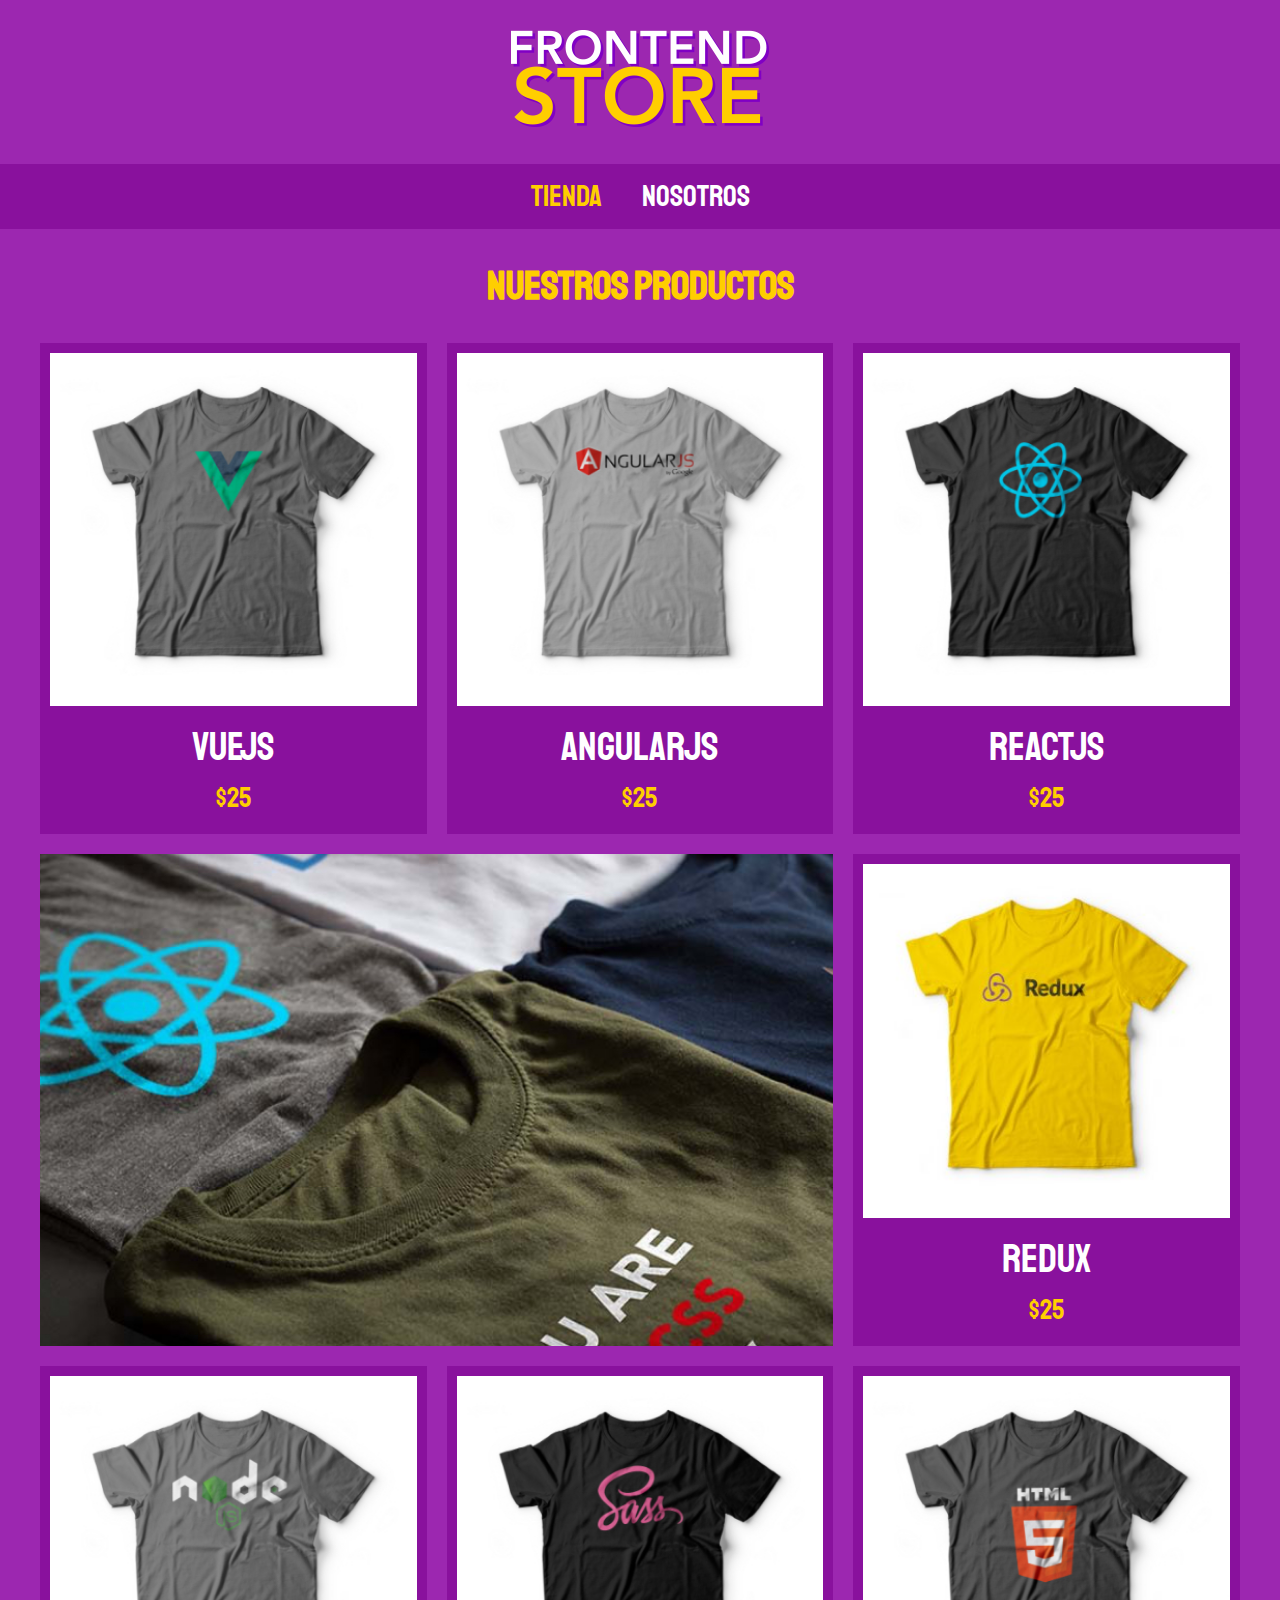
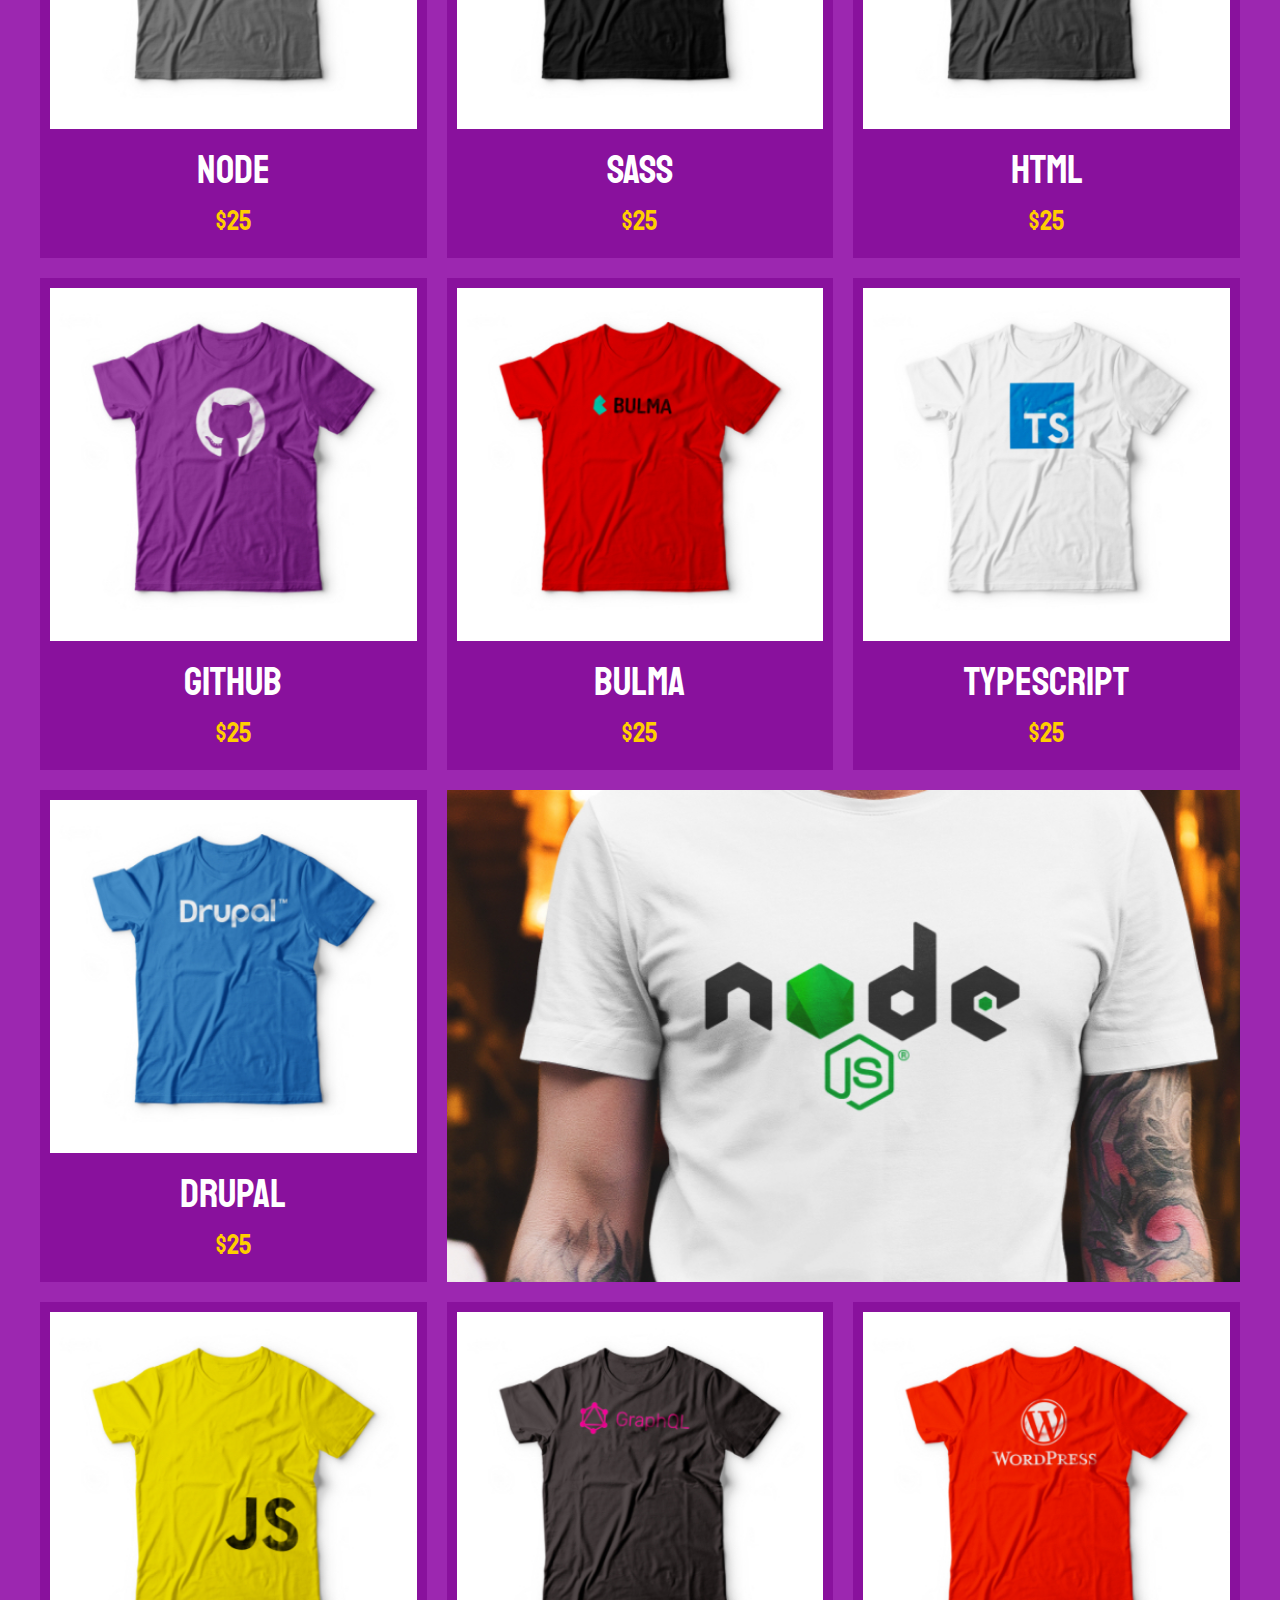
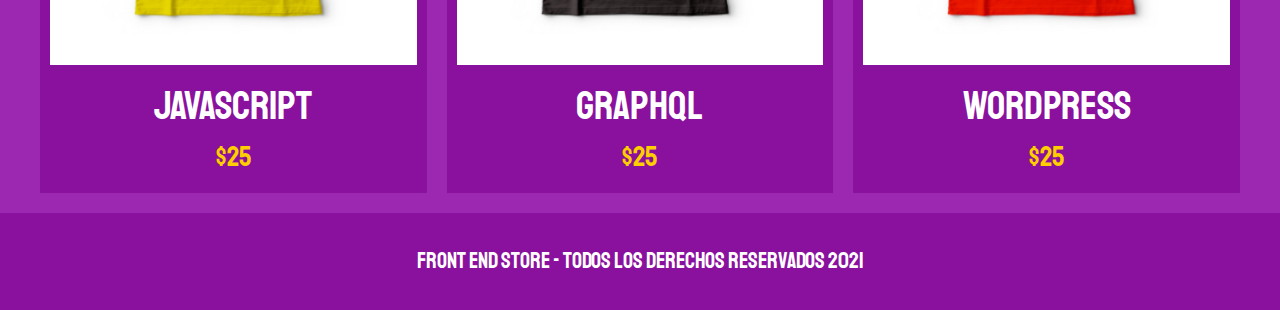
<file: index.html>
<!DOCTYPE html>
<html lang="en">
<head>
    <meta charset="UTF-8">
    <meta http-equiv="X-UA-Compatible" content="IE=edge">
    <meta name="viewport" content="width=device-width, initial-scale=1.0">
    <title>FrontEnd Store</title>
    <link rel="stylesheet" href="css/normalize.css">
    <link rel="preconnect" href="https://fonts.googleapis.com">
    <link rel="preconnect" href="https://fonts.gstatic.com" crossorigin>
    <link href="https://fonts.googleapis.com/css2?family=Staatliches&display=swap" rel="stylesheet">
    <link rel="stylesheet" href="css/style.css">
</head>
<body>
    <header class="header">
        <a href="index.html">
            <img class="header__logo" src="img/logo.png" alt="Logotipo">
        </a>
    </header>
    <nav class="navegacion" >
        <a class="navegacion__enlace navegacion__enlace--activo" href="index.html">Tienda</a>
        <a class="navegacion__enlace" href="nosotros.html">Nosotros</a>
    </nav>

    <main class="contenedor">
        <h1>Nuestros Productos</h1>

        <div class="grid">
            <div class="producto">
                <a href="producto.html">
                    <img class="producto__imagen" src="./img/1.jpg" alt="Imagen camisa">
                    <div class="producto__informacion">
                        <p class="producto__nombre">VueJS</p>
                        <p class="producto__precio">$25</p>
                    </div>
                </a>
            </div> <!-- Producto -->
            <div class="producto">
                <a href="producto.html">
                    <img class="producto__imagen" src="./img/2.jpg" alt="Imagen camisa">
                    <div class="producto__informacion">
                        <p class="producto__nombre">AngularJS</p>
                        <p class="producto__precio">$25</p>
                    </div>
                </a>
            </div> <!-- Producto -->
            <div class="producto">
                <a href="producto.html">
                    <img class="producto__imagen" src="./img/3.jpg" alt="Imagen camisa">
                    <div class="producto__informacion">
                        <p class="producto__nombre">ReactJS</p>
                        <p class="producto__precio">$25</p>
                    </div>
                </a>
            </div> <!-- Producto -->
            <div class="producto">
                <a href="producto.html">
                    <img class="producto__imagen" src="./img/4.jpg" alt="Imagen camisa">
                    <div class="producto__informacion">
                        <p class="producto__nombre">Redux</p>
                        <p class="producto__precio">$25</p>
                    </div>
                </a>
            </div> <!-- Producto -->
            <div class="producto">
                <a href="producto.html">
                    <img class="producto__imagen" src="./img/5.jpg" alt="Imagen camisa">
                    <div class="producto__informacion">
                        <p class="producto__nombre">Node</p>
                        <p class="producto__precio">$25</p>
                    </div>
                </a>
            </div> <!-- Producto -->
            <div class="producto">
                <a href="producto.html">
                    <img class="producto__imagen" src="./img/6.jpg" alt="Imagen camisa">
                    <div class="producto__informacion">
                        <p class="producto__nombre">Sass</p>
                        <p class="producto__precio">$25</p>
                    </div>
                </a>
            </div> <!-- Producto -->
            <div class="producto">
                <a href="producto.html">
                    <img class="producto__imagen" src="./img/7.jpg" alt="Imagen camisa">
                    <div class="producto__informacion">
                        <p class="producto__nombre"> HTML</p>
                        <p class="producto__precio">$25</p>
                    </div>
                </a>
            </div> <!-- Producto -->
            <div class="producto">
                <a href="producto.html">
                    <img class="producto__imagen" src="./img/8.jpg" alt="Imagen camisa">
                    <div class="producto__informacion">
                        <p class="producto__nombre">GitHub</p>
                        <p class="producto__precio">$25</p>
                    </div>
                </a>
            </div> <!-- Producto -->
            <div class="producto">
                <a href="producto.html">
                    <img class="producto__imagen" src="./img/9.jpg" alt="Imagen camisa">
                    <div class="producto__informacion">
                        <p class="producto__nombre">Bulma</p>
                        <p class="producto__precio">$25</p>
                    </div>
                </a>
            </div> <!-- Producto -->
            <div class="producto">
                <a href="producto.html">
                    <img class="producto__imagen" src="./img/10.jpg" alt="Imagen camisa">
                    <div class="producto__informacion">
                        <p class="producto__nombre">TypeScript</p>
                        <p class="producto__precio">$25</p>
                    </div>
                </a>
            </div> <!-- Producto -->
            <div class="producto">
                <a href="producto.html">
                    <img class="producto__imagen" src="./img/11.jpg" alt="Imagen camisa">
                    <div class="producto__informacion">
                        <p class="producto__nombre">Drupal</p>
                        <p class="producto__precio">$25</p>
                    </div>
                </a>
            </div> <!-- Producto -->
            <div class="producto">
                <a href="producto.html">
                    <img class="producto__imagen" src="./img/12.jpg" alt="Imagen camisa">
                    <div class="producto__informacion">
                        <p class="producto__nombre">JavaScript</p>
                        <p class="producto__precio">$25</p>
                    </div>
                </a>
            </div> <!-- Producto -->
            <div class="producto">
                <a href="producto.html">
                    <img class="producto__imagen" src="./img/13.jpg" alt="Imagen camisa">
                    <div class="producto__informacion">
                        <p class="producto__nombre">GraphQL</p>
                        <p class="producto__precio">$25</p>
                    </div>
                </a>
            </div> <!-- Producto -->
            <div class="producto">
                <a href="producto.html">
                    <img class="producto__imagen" src="./img/14.jpg" alt="Imagen camisa">
                    <div class="producto__informacion">
                        <p class="producto__nombre">WordPress</p>
                        <p class="producto__precio">$25</p>
                    </div>
                </a>
            </div> <!-- Producto -->
            <div class="grafico grafico--camisas">

            </div>
            <div class="grafico grafico--node">
                
            </div>
        </div>

    </main>


    <footer class="footer">
        <p class="footer__texto">Front End Store - Todos los derechos reservados 2021</p>
    </footer>
    
</body>
</html>
</file>
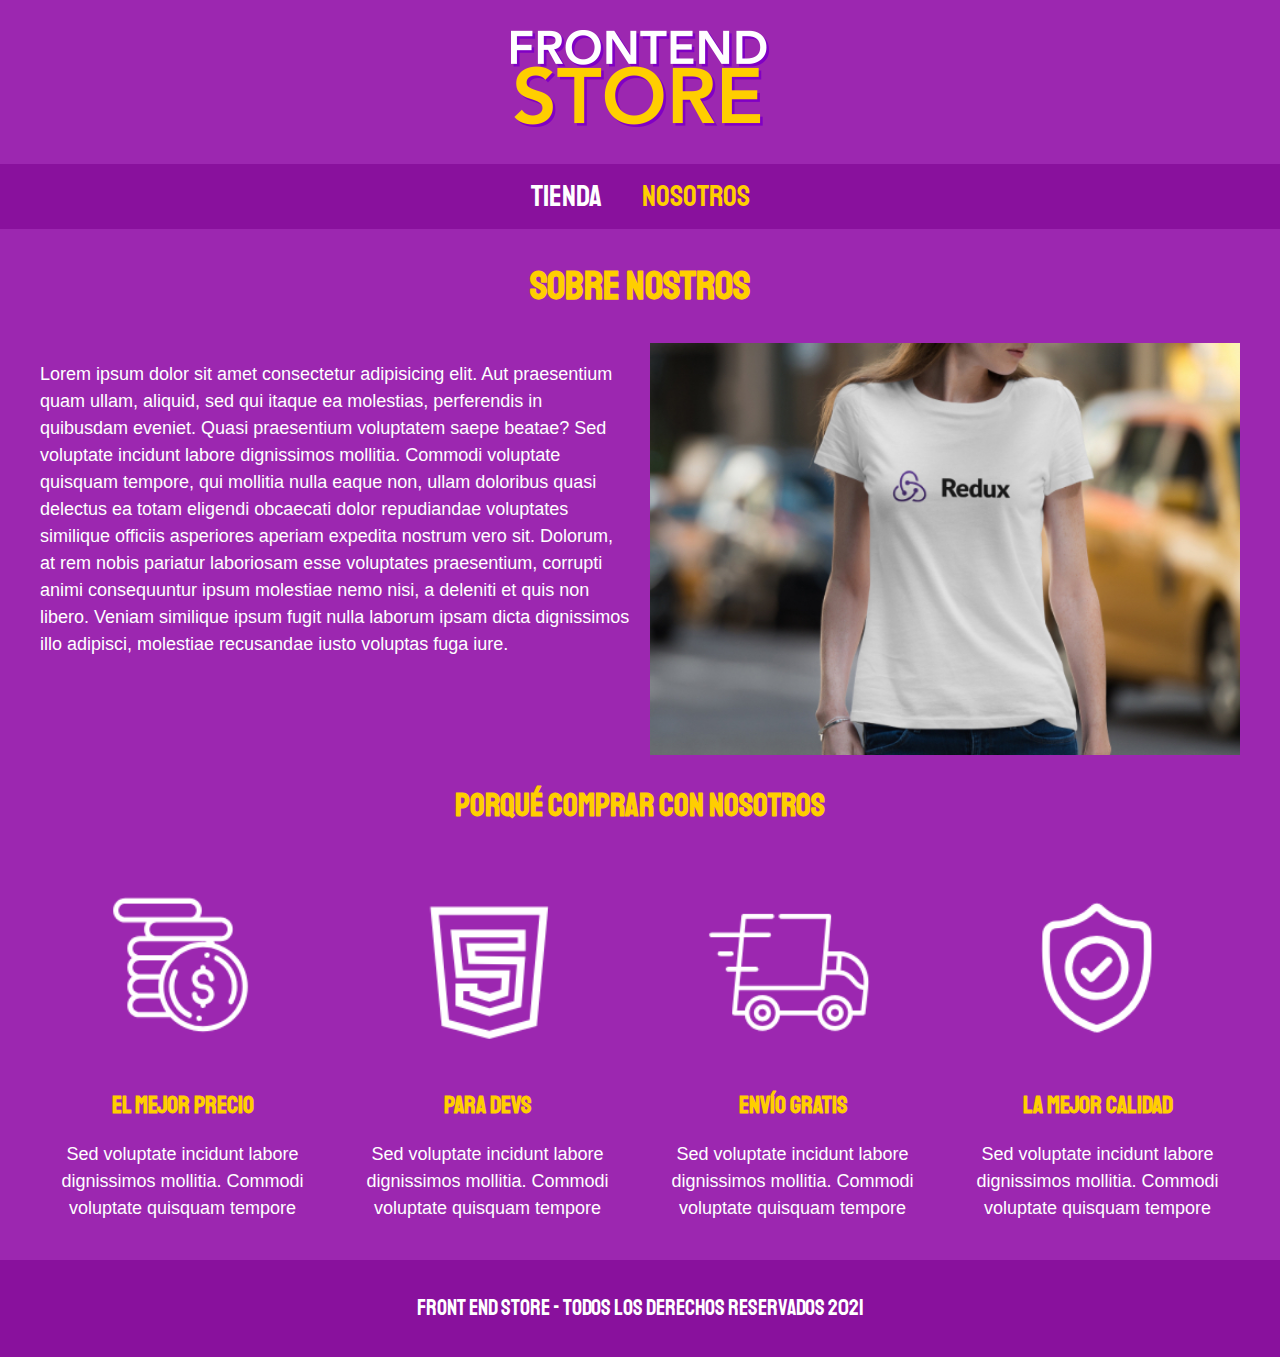
<file: nosotros.html>
<!DOCTYPE html>
<html lang="en">
<head>
    <meta charset="UTF-8">
    <meta http-equiv="X-UA-Compatible" content="IE=edge">
    <meta name="viewport" content="width=device-width, initial-scale=1.0">
    <title>FrontEnd Store</title>
    <link rel="stylesheet" href="css/normalize.css">
    <link rel="preconnect" href="https://fonts.googleapis.com">
    <link rel="preconnect" href="https://fonts.gstatic.com" crossorigin>
    <link href="https://fonts.googleapis.com/css2?family=Staatliches&display=swap" rel="stylesheet">
    <link rel="stylesheet" href="css/style.css">
</head>
<body>
    <header class="header">
        <a href="index.html">
            <img class="header__logo" src="img/logo.png" alt="Logotipo">
        </a>
    </header>
    <nav class="navegacion" >
        <a class="navegacion__enlace" href="index.html">Tienda</a>
        <a class="navegacion__enlace navegacion__enlace--activo" href="nosotros.html">Nosotros</a>
    </nav>
    <main class="contenedor">
        <h1>Sobre Nostros</h1>

        <div class="nosotros contenedor">
            <div class="nosotros__contenido">
                <p>
                    Lorem ipsum dolor sit amet consectetur adipisicing elit. Aut praesentium quam ullam, aliquid, sed qui itaque ea molestias, perferendis in quibusdam eveniet. Quasi praesentium voluptatem saepe beatae? Sed voluptate incidunt labore dignissimos mollitia. Commodi voluptate quisquam tempore, qui mollitia nulla eaque non, ullam doloribus quasi delectus ea totam eligendi obcaecati dolor repudiandae voluptates similique officiis asperiores aperiam expedita nostrum vero sit. Dolorum, at rem nobis pariatur laboriosam esse voluptates praesentium, corrupti animi consequuntur ipsum molestiae nemo nisi, a deleniti et quis non libero. Veniam similique ipsum fugit nulla laborum ipsam dicta dignissimos illo adipisci, molestiae recusandae iusto voluptas fuga iure.
                </p>
            </div>
            <img src="./img/nosotros.jpg" alt="Imagen Nosotros" class="nosotros__imagen">

        </div>

    </main>

    <section class="contenedor comprar">
        <h2 class="comprar__titulo">porqué comprar con nosotros</h2>
        <div class="comprar__elementos">
            <div class="elemento">
                <img class="elemento__imagen" src="./img/icono_1.png" alt="Icono Elemento">
                <h3 class="elemento__titulo">el mejor precio</h3>
                <p>Sed voluptate incidunt labore dignissimos mollitia. Commodi voluptate quisquam tempore</p>
            </div>
            <div class="elemento">
                <img class="elemento__imagen" src="./img/icono_2.png" alt="Icono Elemento">
                <h3 class="elemento__titulo">para devs</h3>
                <p>Sed voluptate incidunt labore dignissimos mollitia. Commodi voluptate quisquam tempore</p>
            </div>
            <div class="elemento">
                <img class="elemento__imagen" src="./img/icono_3.png" alt="Icono Elemento">
                <h3 class="elemento__titulo">envío gratis</h3>
                <p>Sed voluptate incidunt labore dignissimos mollitia. Commodi voluptate quisquam tempore</p>
            </div>
            <div class="elemento">
                <img class="elemento__imagen" src="./img/icono_4.png" alt="Icono Elemento">
                <h3 class="elemento__titulo">la mejor calidad</h3>
                <p>Sed voluptate incidunt labore dignissimos mollitia. Commodi voluptate quisquam tempore</p>
            </div>

        </div>

    </section>


    <footer class="footer">
        <p class="footer__texto">Front End Store - Todos los derechos reservados 2021</p>
    </footer>
    
</body>
</html>
</file>
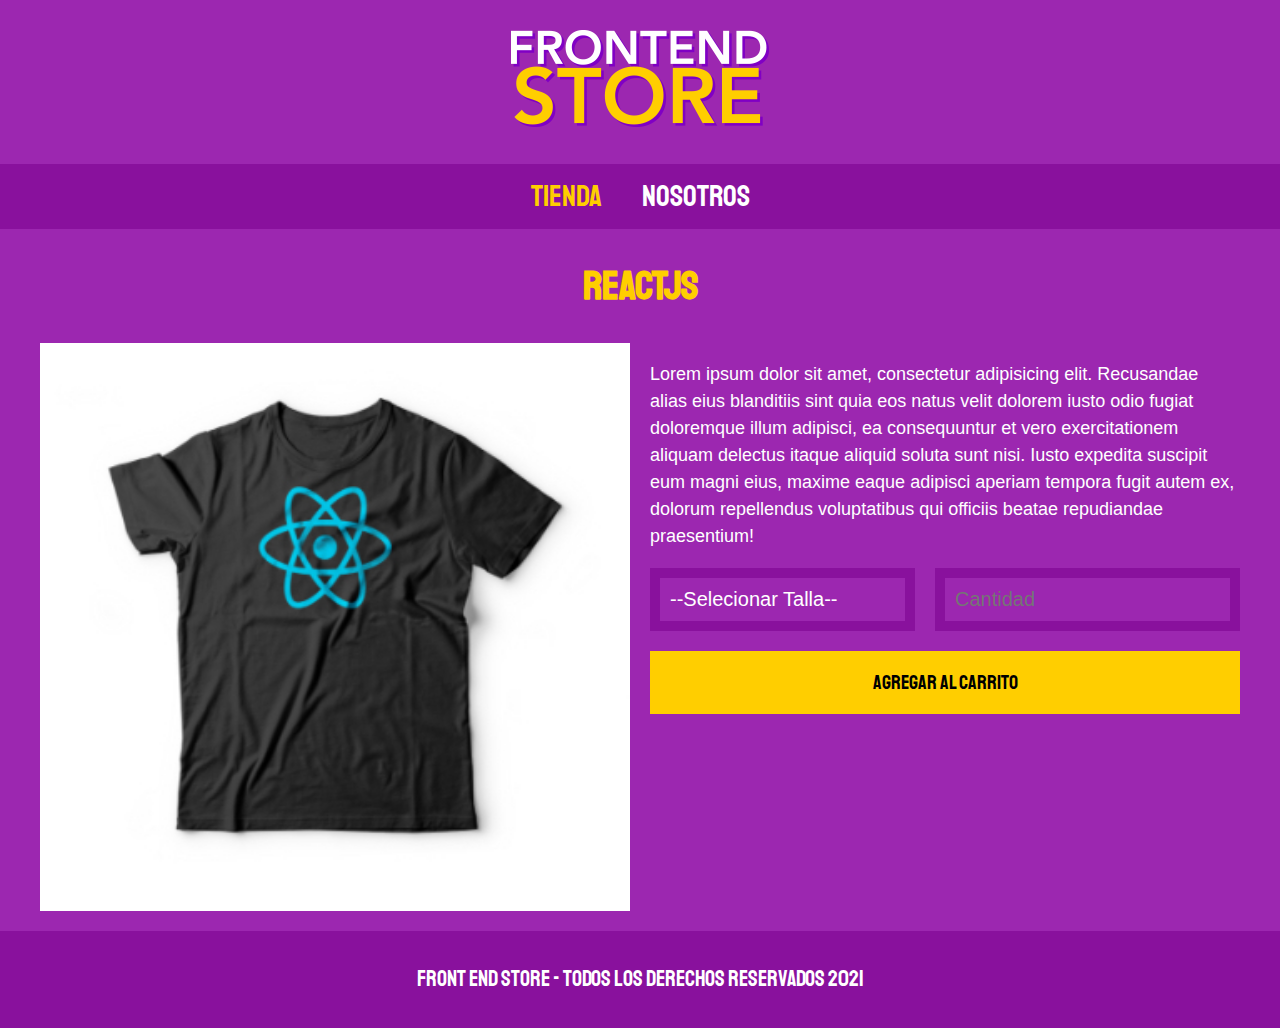
<file: producto.html>
<!DOCTYPE html>
<html lang="en">
<head>
    <meta charset="UTF-8">
    <meta http-equiv="X-UA-Compatible" content="IE=edge">
    <meta name="viewport" content="width=device-width, initial-scale=1.0">
    <title>FrontEnd Store</title>
    <link rel="stylesheet" href="css/normalize.css">
    <link rel="preconnect" href="https://fonts.googleapis.com">
    <link rel="preconnect" href="https://fonts.gstatic.com" crossorigin>
    <link href="https://fonts.googleapis.com/css2?family=Staatliches&display=swap" rel="stylesheet">
    <link rel="stylesheet" href="css/style.css">
</head>
<body>
    <header class="header">
        <a href="index.html">
            <img class="header__logo" src="img/logo.png" alt="Logotipo">
        </a>
    </header>
    <nav class="navegacion" >
        <a class="navegacion__enlace navegacion__enlace--activo" href="index.html">Tienda</a>
        <a class="navegacion__enlace" href="nosotros.html">Nosotros</a>
    </nav>

    <main class="contenedor">
        <h1>ReactJS</h1>
        <div class="camisa">
            <img src="./img/3.jpg" alt="Camiseta ReactJS" class="camisa__imagen">
            <div class="camisa__contenido">
                <p>
                    Lorem ipsum dolor sit amet, consectetur adipisicing elit. Recusandae alias eius blanditiis sint quia eos natus velit dolorem iusto odio fugiat doloremque illum adipisci, ea consequuntur et vero exercitationem aliquam delectus itaque aliquid soluta sunt nisi. Iusto expedita suscipit eum magni eius, maxime eaque adipisci aperiam tempora fugit autem ex, dolorum repellendus voluptatibus qui officiis beatae repudiandae praesentium!
                </p>
                <form class="formulario">
                    <select class="formulario__campo">
                        <option disabled selected>--Selecionar Talla--</option>
                        <option>S</option>
                        <option>M</option>
                        <option>L</option>
                        <option>XL</option>
                    </select>
                    <input class="formulario__campo" type="number" min="1" placeholder="Cantidad">
                    <input class="formulario__submit" type="submit" value="Agregar al carrito">
                </form>
            </div>
        </div>

    </main>


    <footer class="footer">
        <p class="footer__texto">Front End Store - Todos los derechos reservados 2021</p>
    </footer>
    
</body>
</html>
</file>
<file: css/style.css>
:root{
    --primario: #9C27B0;
    --primarioOscuro: #89119D;
    --secundario: #FFCE00;
    --secundarioOscuro: #ffcc00b0;
    --blanco: #FFF;
    --negro: #000;

    --fuentePrincipal: 'Staatliches', cursive;
}
html {
    box-sizing: border-box;
    font-size: 62.5%;
}
*, *:before, *:after {
    box-sizing: inherit;
}

/*Globales*/
body {
    background-color: var(--primario);
    font-size: 1.6rem;
    line-height: 1.5;
}
p {
    font-size: 1.8rem;
    font-family: Arial, Helvetica, sans-serif;
    color: var(--blanco);

}
a {
    text-decoration: none;
}
img {
    width: 100%;
}

.contenedor {
    max-width: 120rem;
    margin: 0 auto;
}

h1, h2, h3 {
    text-align: center;
    color: var(--secundario);
    font-family: var(--fuentePrincipal);
}
h1 {font-size: 4rem;}
h2 {font-size: 3.2rem;}
h3{font-size: 2.4rem;}


/*Header*/

.header {
    display: flex;
    justify-content: center;
}
.header__logo {
    margin: 3rem 0;
}

/*Navegacion*/
.navegacion {
    background-color: var(--primarioOscuro);
    padding: 1rem 0;
    display: flex;
    justify-content: center;
    gap: 2rem;
}
.navegacion__enlace {
    font-family: var(--fuentePrincipal);
    color: var(--blanco);
    font-size: 3rem;
    margin-right: 2rem;
}
.navegacion__enlace:last-of-type {
    margin-right: 0;
}

.navegacion__enlace--activo,
.navegacion__enlace:hover{
    color: var(--secundario);
}

/* Footer */
.footer{
    background-color: var(--primarioOscuro);
    padding: 1rem 0;
    margin-top: 2rem;
}
.footer__texto{
    font-family: var(--fuentePrincipal);
    text-align: center;
    font-size: 2.2rem;
}
/**Grid**/
.grid {
    display: grid;
    grid-template-columns: repeat(2, 1fr);
    gap: 2rem;
}
@media (min-width: 768px){
    .grid {
        grid-template-columns: repeat(3,1fr);
    }
}
/** Productos **/
.producto {
    background-color: var(--primarioOscuro);
    padding: 1rem;


}

.producto__nombre{
    font-size: 4rem;

}
.producto__precio{
    font-size: 2.8rem;
    color: var(--secundario);
}
.producto__nombre,
.producto__precio{
    font-family: var(--fuentePrincipal);
    margin: 1rem 0;
    text-align: center;
    line-height: 1.2;
}

/** Graficos **/

.grafico {
    min-height: 30rem;
    background-repeat: no-repeat;
    background-size: cover;
    grid-column: 1 / 3;
}
.grafico--camisas {
    grid-row: 2 /3;
    background-image: url(../img/grafico1.jpg);
}
.grafico--node {
    background-image: url(../img/grafico2.jpg);
    grid-row: 8 / 9;
}
@media(min-width: 768px){
    .grafico--node {
        grid-row: 5 / 6 ;
        grid-column: 2 / 4;
    }
}

/** Nosotros **/
.nosotros {
    display: grid;
    grid-template-rows: repeat(2,auto);
    
}
.nosotros__imagen {
    grid-row: 1 / 2;
}
@media (min-width: 768px){
    .nosotros {
        grid-template-columns: repeat(2, 1fr);
        column-gap: 2rem;
    }
    .nosotros__imagen {
        grid-column: 2 / 3;
    }

}

/** Comprar **/
.comprar__elementos {
    display: grid;
    grid-template-columns: repeat(2,1fr);
    gap: 2rem;
}
.elemento {
    text-align: center;
}
.elemento__titulo {
    margin: 0;
}

@media(min-width: 768px){
    .comprar__elementos {
        grid-template-columns: repeat(4,1fr);
    }
    
}

/**Producto**/

@media (min-width: 768px){
    .camisa {
        display: grid;
        grid-template-columns: repeat(2, 1fr);
        column-gap: 2rem;
    }
}
.formulario {
    display: grid;
    grid-template-columns: repeat(2, 1fr);
    gap: 2rem;

}
.formulario__campo {
    border: 1rem solid var(--primarioOscuro);
    background-color: transparent;
    color: var(--blanco);
    font-size: 2rem;
    font-family: Arial, Helvetica, sans-serif;
    padding: 1rem;
    appearance: none;

}
.formulario__submit {
    background-color: var(--secundario);
    border: none;
    font-size: 2rem;
    font-family: var(--fuentePrincipal);
    padding: 2rem;
    transition: background-color .3s ease;
    grid-column: 1 / 3;
}
.formulario__submit:hover{
    cursor: pointer;
    background-color: var(--secundarioOscuro);
}
</file>
